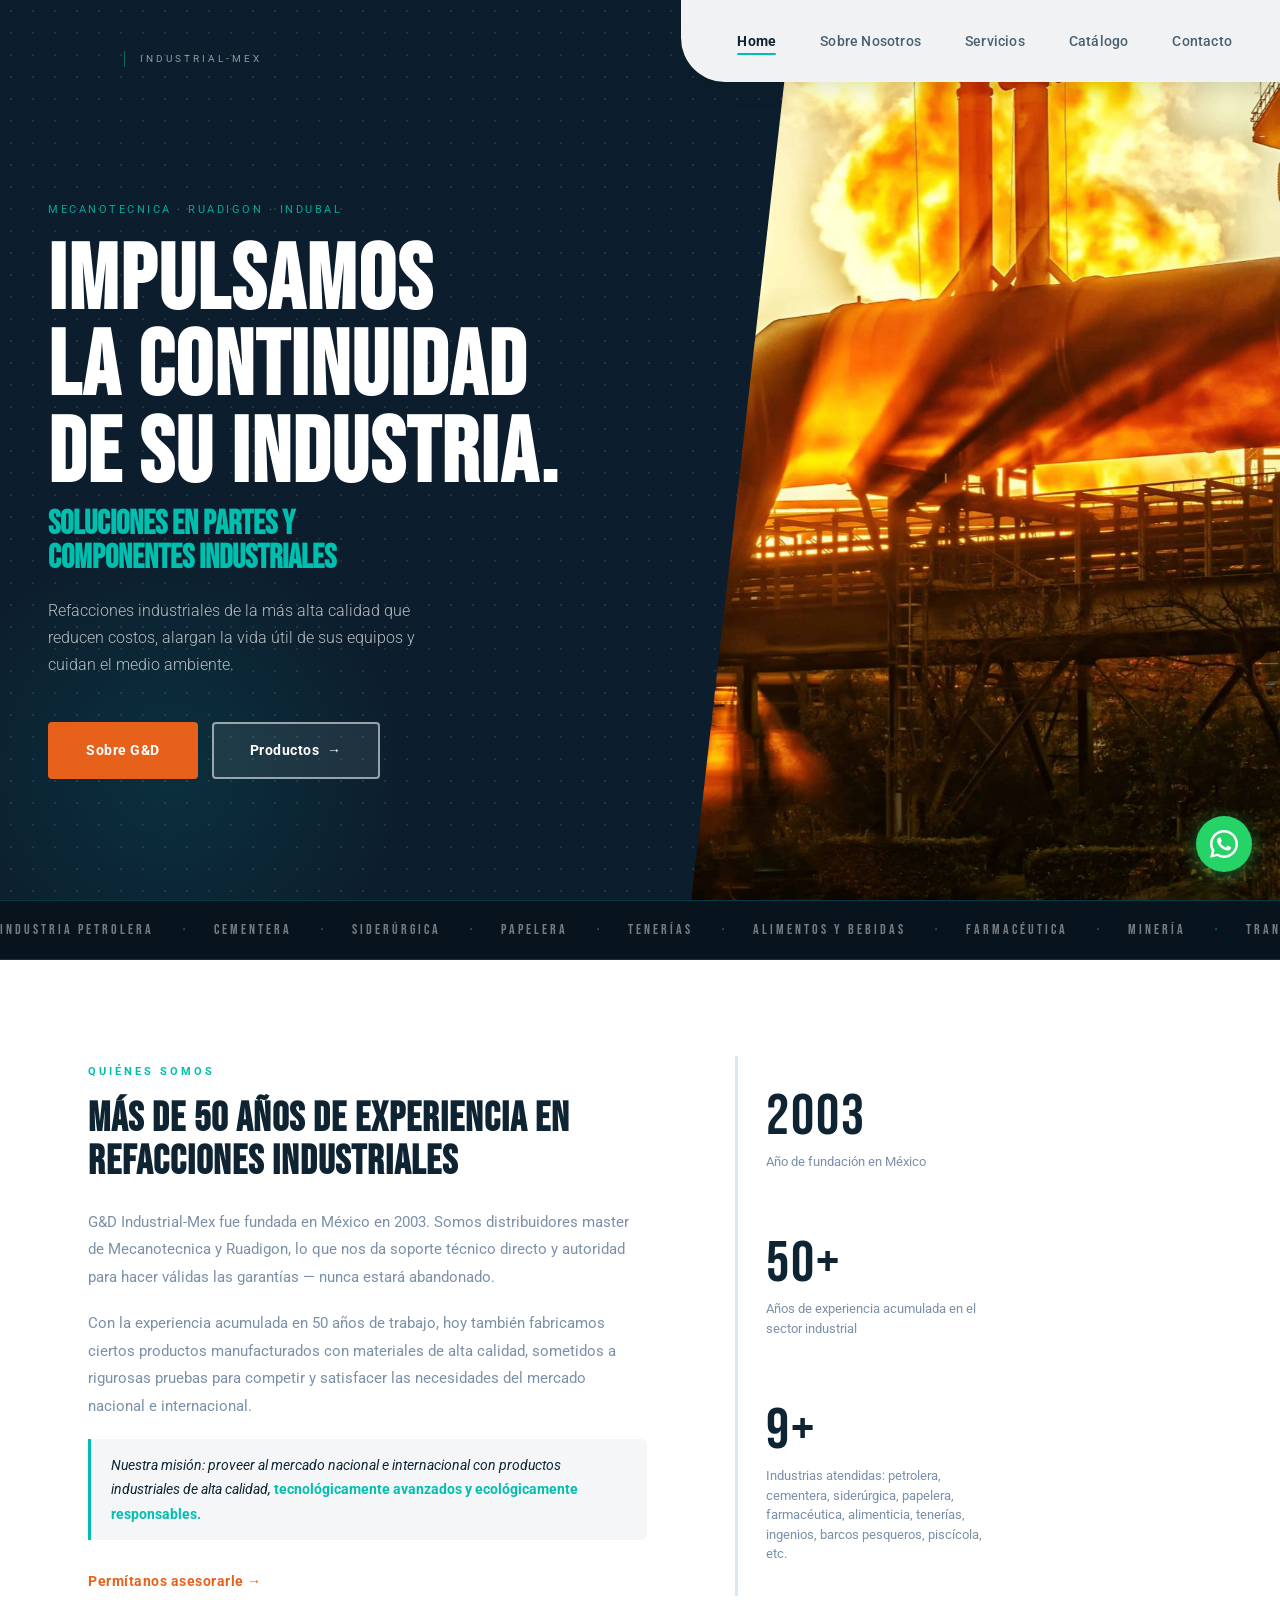
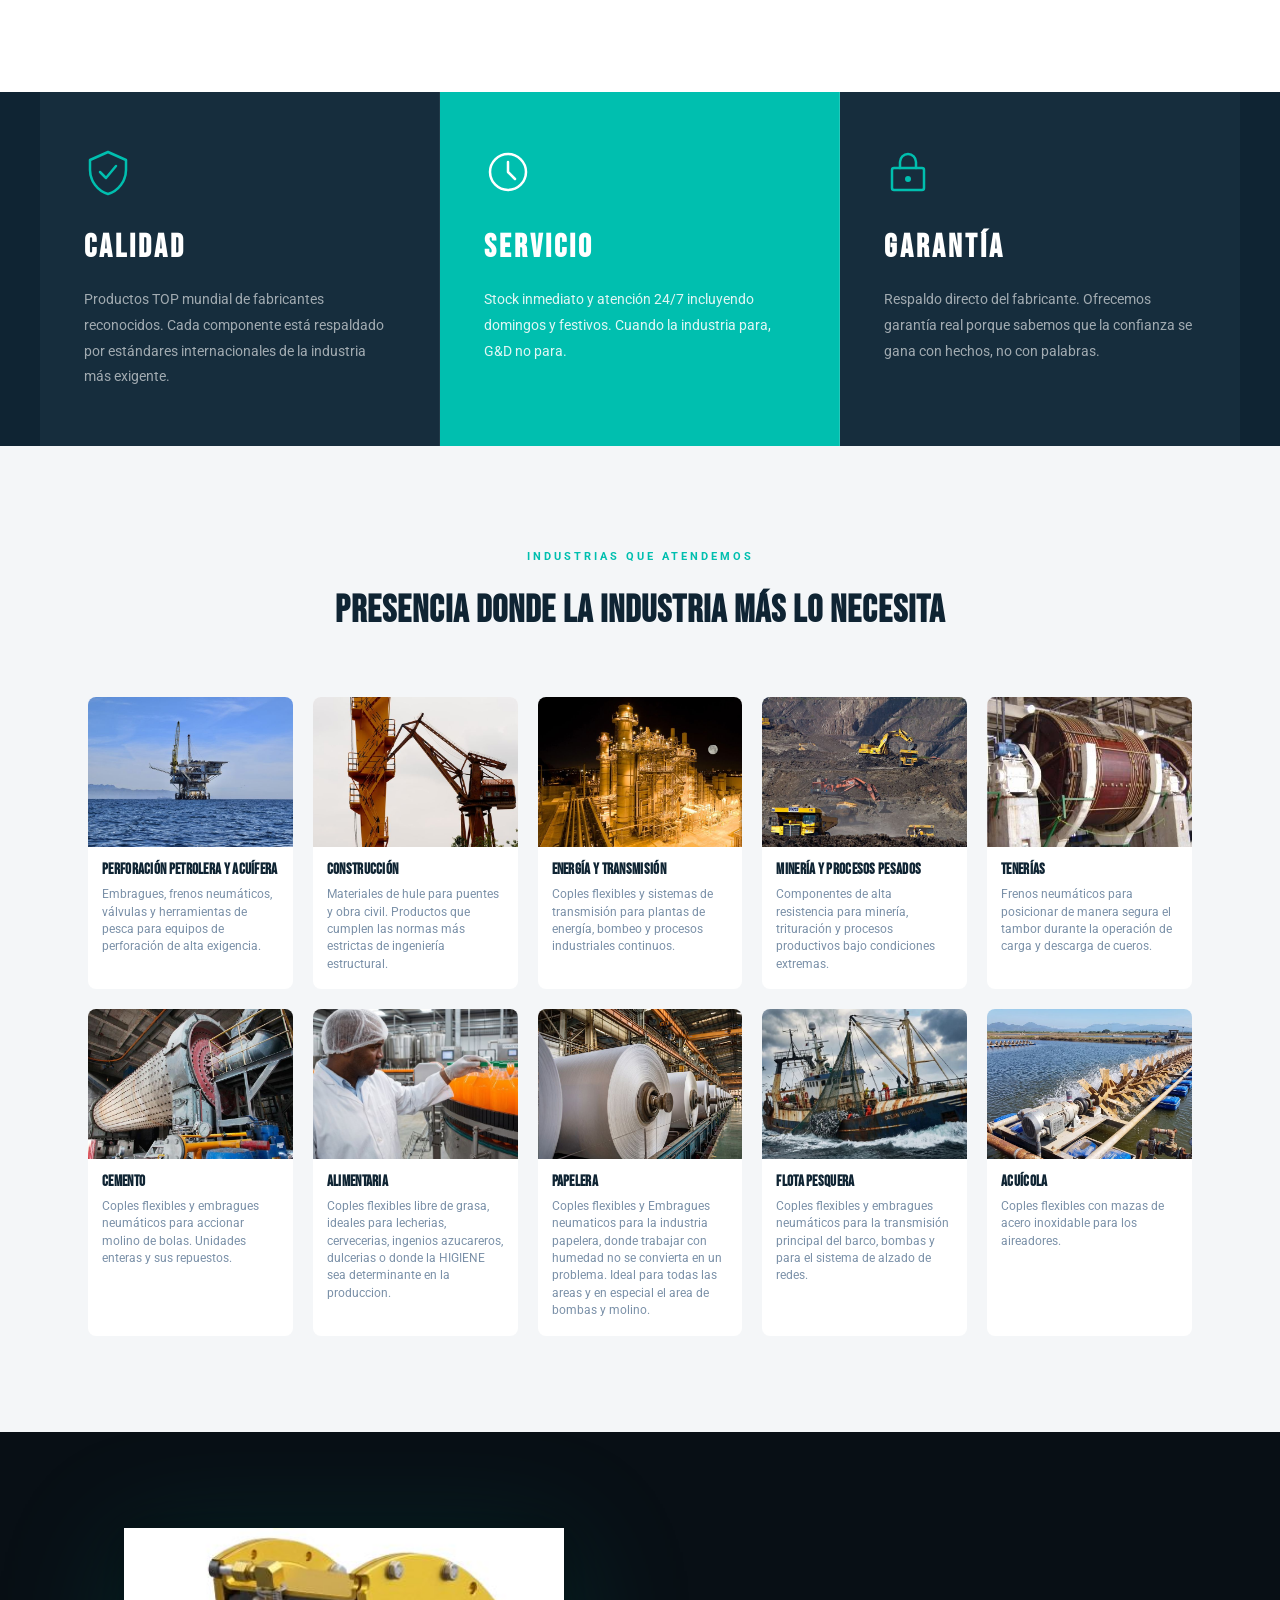
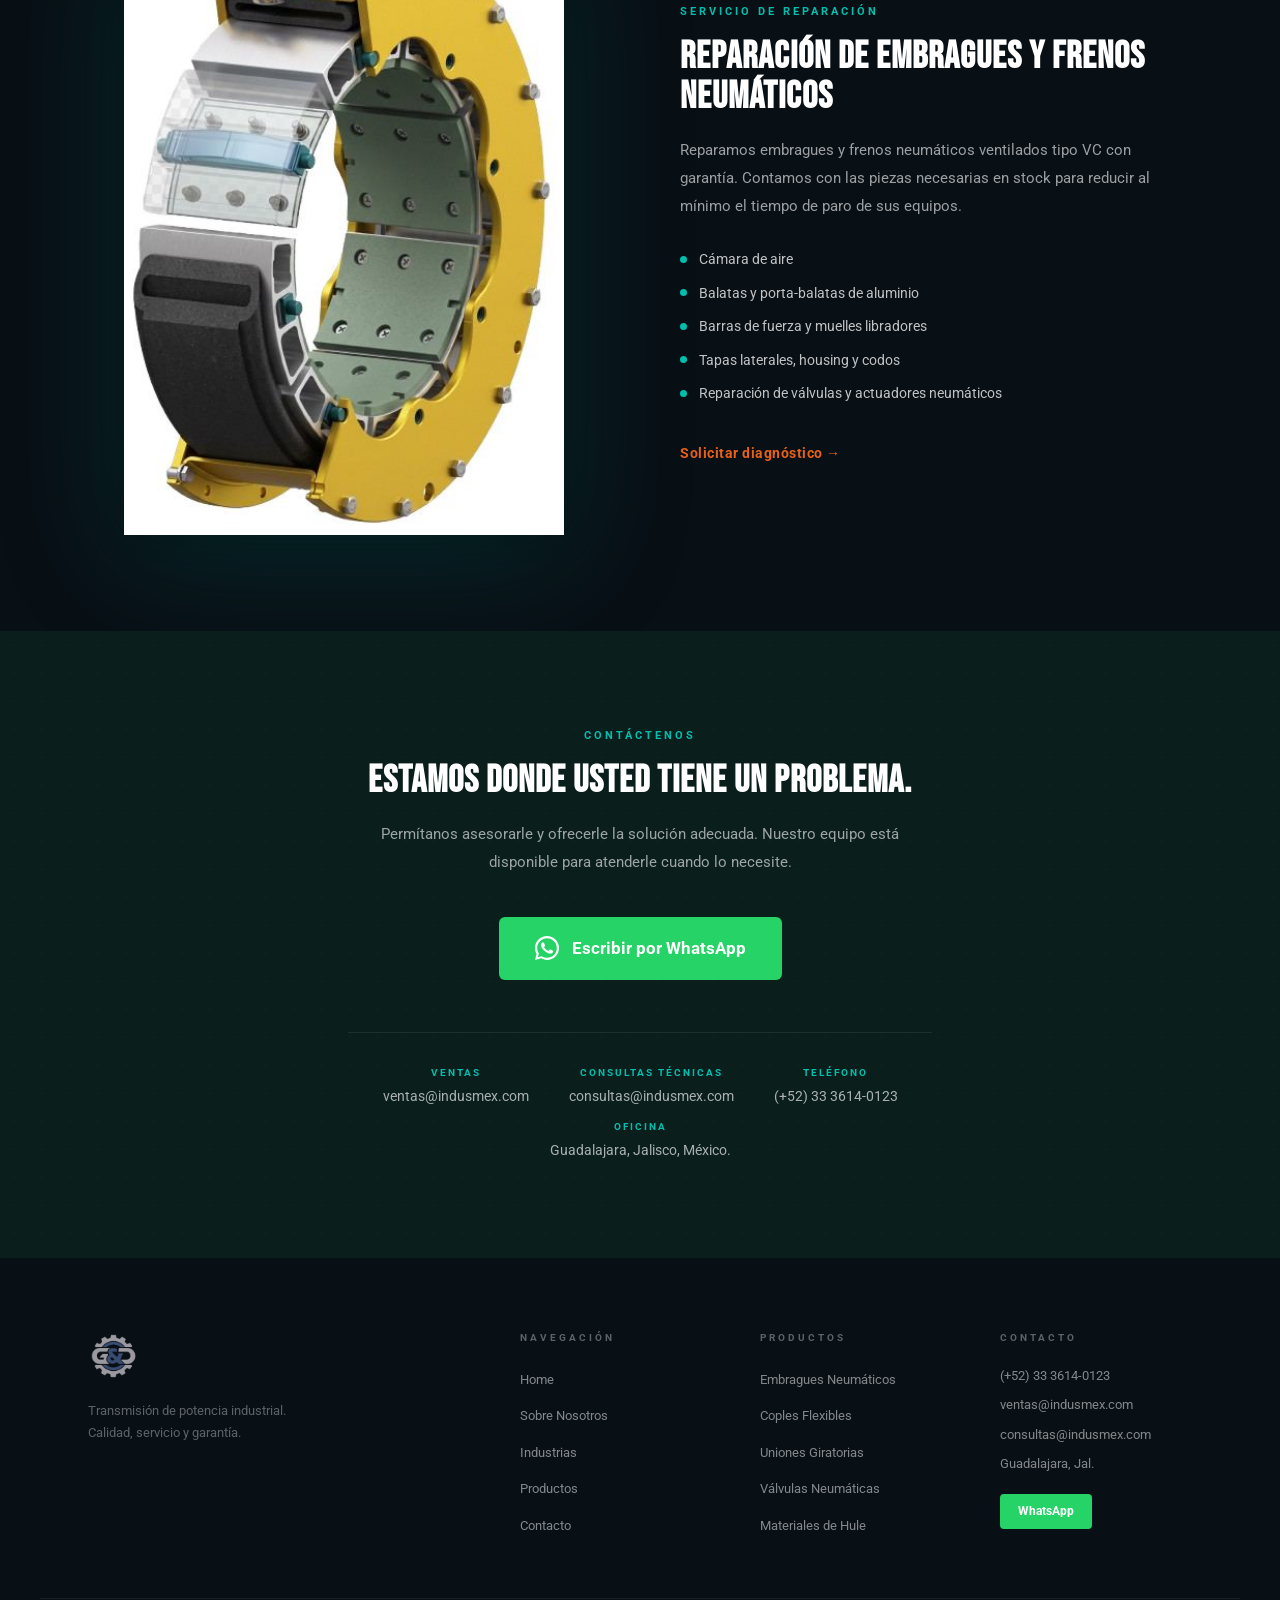
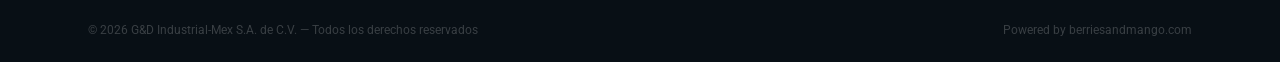
<file: index.html>
<!DOCTYPE html>
<html lang="es">
  <head>
    <meta charset="UTF-8" />
    <meta name="viewport" content="width=device-width, initial-scale=1.0" />
    <meta name="google-site-verification" content="JwZFT_G1GNJ3_HzUOvjge7FqIXJ3gPpWiEZvJhug1dA" />
    <title>G&D Industrial-Mex — Refacciones Industriales en México</title>
    <meta name="description" content="Distribuidores master de Mecanotecnica y Ruadigon en México. Acoples flexibles, embragues neumáticos, rotosellos y componentes para industria petrolera, cementera, minería y más. Stock inmediato." />
    <link rel="canonical" href="https://indusmex.com/" />
    <!-- Open Graph -->
    <meta property="og:type" content="website" />
    <meta property="og:url" content="https://indusmex.com/" />
    <meta property="og:title" content="G&D Industrial-Mex — Refacciones Industriales en México" />
    <meta property="og:description" content="Distribuidores master de Mecanotecnica y Ruadigon. Acoples, embragues neumáticos, componentes Oil & Gas y más. Stock inmediato en México." />
    <meta property="og:image" content="https://indusmex.com/assets/images/hero__slide-1.jpg" />
    <meta property="og:locale" content="es_MX" />
    <!-- Schema.org -->
    <script type="application/ld+json">
    {
      "@context": "https://schema.org",
      "@type": "Organization",
      "name": "G&D Industrial-Mex",
      "url": "https://indusmex.com",
      "logo": "https://indusmex.com/assets/images/gd-industrial__logo.png",
      "description": "Distribuidores master de Mecanotecnica y Ruadigon en México. Refacciones industriales para industria petrolera, cementera, minería, papelera y más.",
      "foundingDate": "2003",
      "telephone": "+52-333-955-5895",
      "areaServed": "MX",
      "knowsAbout": ["acoples flexibles", "embragues neumáticos", "rotosellos", "perforación oil and gas", "transmisión de potencia industrial"]
    }
    </script>
    <link rel="icon" type="image/png" sizes="32x32" href="assets/images/favicon-32.png" />
    <link rel="icon" type="image/png" sizes="16x16" href="assets/images/favicon-16.png" />
    <link rel="apple-touch-icon" sizes="180x180" href="assets/images/apple-touch-icon.png" />
    <link rel="preload" as="image" href="assets/images/hero__slide-1.jpg" fetchpriority="high" />
    <link rel="preconnect" href="https://fonts.googleapis.com" />
    <link rel="preconnect" href="https://fonts.gstatic.com" crossorigin />
    <link href="https://fonts.googleapis.com/css2?family=Bebas+Neue&family=Roboto:wght@300;400;500;700&display=swap" rel="stylesheet" />
    <link rel="stylesheet" href="styles.css?v=17" />
  </head>
  <body>

    <!-- LOADER -->
    <div class="loader" id="loader">
      <div class="loader__inner">
        <img class="loader__logo-img" src="assets/images/gd-industrial__logo.png" alt="G&D Industrial-Mex" />
        <div class="loader__bar"><span></span></div>
      </div>
    </div>

    <!-- HEADER -->
    <header class="header" id="header">
      <a href="#inicio" class="header__logo">
        <img class="header__logo-img" src="assets/images/gd-industrial__logo.png" alt="G&D Industrial-Mex" />
        <span class="header__logo-sub">Industrial-Mex</span>
      </a>
      <button class="header__hamburger" id="hamburger" aria-label="Abrir menú" aria-expanded="false">
        <span></span><span></span><span></span>
      </button>
      <nav class="header__nav" id="headerNav">
        <ul class="header__nav-list">
          <li class="header__nav-item header__nav-item--active">
            <a href="#inicio" class="header__nav-link">Home</a>
          </li>
          <li class="header__nav-item">
            <a href="#nosotros" class="header__nav-link">Sobre Nosotros</a>
          </li>
          <li class="header__nav-item">
            <a href="#industrias" class="header__nav-link">Servicios</a>
          </li>
          <li class="header__nav-item">
            <a href="catalogo.html" class="header__nav-link">Catálogo</a>
          </li>
          <li class="header__nav-item">
            <a href="#contacto" class="header__nav-link">Contacto</a>
          </li>
        </ul>
      </nav>
    </header>

    <!-- HERO -->
    <section class="hero" id="inicio">
      <div class="hero__slides" aria-hidden="true">
        <div class="hero__slide hero__slide--active" style="background-image:url('assets/images/hero__slide-1.jpg')"></div>
        <div class="hero__slide" style="background-image:url('assets/images/hero__slide-2.jpg')"></div>
        <div class="hero__slide" style="background-image:url('assets/images/hero__slide-3.jpg')"></div>
        <div class="hero__slide" style="background-image:url('assets/images/hero__slide-4.jpg')"></div>
        <div class="hero__slide" style="background-image:url('assets/images/hero__slide-5.jpg')"></div>
        <div class="hero__slide" style="background-image:url('assets/images/hero__slide-6.jpg')"></div>
        <div class="hero__slide" style="background-image:url('assets/images/hero__slide-7.jpg')"></div>
        <div class="hero__slide" style="background-image:url('assets/images/hero__slide-8.jpg')"></div>
        <div class="hero__slide" style="background-image:url('assets/images/hero__slide-9.jpg')"></div>
        <div class="hero__slide" style="background-image:url('assets/images/hero__slide-10.jpg')"></div>
        <div class="hero__slide" style="background-image:url('assets/images/hero__slide-11.jpg')"></div>
      </div>
      <div class="hero__overlay"></div>
      <div class="hero__content">
        <p class="hero__eyebrow">Mecanotecnica · Ruadigon · Indubal</p>
        <h1 class="hero__title">IMPULSAMOS<br>LA CONTINUIDAD<br>DE SU INDUSTRIA.</h1>
        <h2 class="hero__subtitle">Soluciones en partes y<br>componentes industriales</h2>
        <p class="hero__slogan">Refacciones industriales de la más alta calidad que reducen costos, alargan la vida útil de sus equipos y cuidan el medio ambiente.</p>
        <div class="hero__actions">
          <a href="#nosotros" class="hero__btn hero__btn--primary">Sobre G&amp;D</a>
          <a href="catalogo.html" class="hero__btn hero__btn--secondary">Productos <span class="hero__btn-arrow">→</span></a>
        </div>
      </div>
    </section>

    <!-- MARQUEE -->
    <div class="marquee" aria-hidden="true">
      <div class="marquee__track">
        <span class="marquee__item">Industria Petrolera</span>
        <span class="marquee__sep">·</span>
        <span class="marquee__item">Cementera</span>
        <span class="marquee__sep">·</span>
        <span class="marquee__item">Siderúrgica</span>
        <span class="marquee__sep">·</span>
        <span class="marquee__item">Papelera</span>
        <span class="marquee__sep">·</span>
        <span class="marquee__item">Tenerías</span>
        <span class="marquee__sep">·</span>
        <span class="marquee__item">Alimentos y Bebidas</span>
        <span class="marquee__sep">·</span>
        <span class="marquee__item">Farmacéutica</span>
        <span class="marquee__sep">·</span>
        <span class="marquee__item">Minería</span>
        <span class="marquee__sep">·</span>
        <span class="marquee__item">Transmisión de Potencia</span>
        <span class="marquee__sep">·</span>
        <span class="marquee__item">Industria Petrolera</span>
        <span class="marquee__sep">·</span>
        <span class="marquee__item">Cementera</span>
        <span class="marquee__sep">·</span>
        <span class="marquee__item">Siderúrgica</span>
        <span class="marquee__sep">·</span>
        <span class="marquee__item">Papelera</span>
        <span class="marquee__sep">·</span>
        <span class="marquee__item">Tenerías</span>
        <span class="marquee__sep">·</span>
        <span class="marquee__item">Alimentos y Bebidas</span>
        <span class="marquee__sep">·</span>
        <span class="marquee__item">Farmacéutica</span>
        <span class="marquee__sep">·</span>
        <span class="marquee__item">Minería</span>
        <span class="marquee__sep">·</span>
        <span class="marquee__item">Transmisión de Potencia</span>
        <span class="marquee__sep">·</span>
      </div>
    </div>

    <!-- CONOCE -->
    <section class="conoce" id="nosotros">
      <div class="conoce__container">
        <div class="conoce__text">
          <span class="conoce__label">Quiénes somos</span>
          <h2 class="conoce__title">Más de 50 años de experiencia en refacciones industriales</h2>
          <p class="conoce__body">G&amp;D Industrial-Mex fue fundada en México en 2003. Somos distribuidores master de Mecanotecnica y Ruadigon, lo que nos da soporte técnico directo y autoridad para hacer válidas las garantías — nunca estará abandonado.</p>
          <p class="conoce__body">Con la experiencia acumulada en 50 años de trabajo, hoy también fabricamos ciertos productos manufacturados con materiales de alta calidad, sometidos a rigurosas pruebas para competir y satisfacer las necesidades del mercado nacional e internacional.</p>
          <blockquote class="conoce__quote">Nuestra misión: proveer al mercado nacional e internacional con productos industriales de alta calidad, <strong>tecnológicamente avanzados y ecológicamente responsables.</strong></blockquote>
          <a href="#contacto" class="conoce__cta">Permítanos asesorarle →</a>
        </div>
        <div class="conoce__stats">
          <div class="conoce__stat">
            <span class="conoce__stat-number">2003</span>
            <span class="conoce__stat-label">Año de fundación en México</span>
          </div>
          <div class="conoce__stat">
            <span class="conoce__stat-number">50+</span>
            <span class="conoce__stat-label">Años de experiencia acumulada en el sector industrial</span>
          </div>
          <div class="conoce__stat">
            <span class="conoce__stat-number">9+</span>
            <span class="conoce__stat-label">Industrias atendidas: petrolera, cementera, siderúrgica, papelera, farmacéutica, alimenticia, tenerías, ingenios, barcos pesqueros, piscícola, etc.</span>
          </div>
        </div>
      </div>
    </section>

    <!-- PROPIEDADES -->
    <section class="propiedades">
      <div class="propiedades__container">
        <div class="propiedades__card">
          <div class="propiedades__icon">
            <svg viewBox="0 0 48 48" xmlns="http://www.w3.org/2000/svg" fill="none" stroke="currentColor" stroke-width="2.5" stroke-linecap="round" stroke-linejoin="round">
              <path d="M24 4L6 12v10c0 11 7.7 21.3 18 24 10.3-2.7 18-13 18-24V12L24 4z"/>
              <polyline points="16,24 22,30 32,18"/>
            </svg>
          </div>
          <h3 class="propiedades__title">Calidad</h3>
          <p class="propiedades__body">Productos TOP mundial de fabricantes reconocidos. Cada componente está respaldado por estándares internacionales de la industria más exigente.</p>
        </div>
        <div class="propiedades__card propiedades__card--accent">
          <div class="propiedades__icon">
            <svg viewBox="0 0 48 48" xmlns="http://www.w3.org/2000/svg" fill="none" stroke="currentColor" stroke-width="2.5" stroke-linecap="round" stroke-linejoin="round">
              <circle cx="24" cy="24" r="18"/>
              <polyline points="24,14 24,24 31,31"/>
            </svg>
          </div>
          <h3 class="propiedades__title">Servicio</h3>
          <p class="propiedades__body">Stock inmediato y atención 24/7 incluyendo domingos y festivos. Cuando la industria para, G&amp;D no para.</p>
        </div>
        <div class="propiedades__card">
          <div class="propiedades__icon">
            <svg viewBox="0 0 48 48" xmlns="http://www.w3.org/2000/svg" fill="none" stroke="currentColor" stroke-width="2.5" stroke-linecap="round" stroke-linejoin="round">
              <rect x="8" y="20" width="32" height="22" rx="2"/>
              <path d="M16 20v-6a8 8 0 0 1 16 0v6"/>
              <circle cx="24" cy="31" r="3" fill="currentColor" stroke="none"/>
            </svg>
          </div>
          <h3 class="propiedades__title">Garantía</h3>
          <p class="propiedades__body">Respaldo directo del fabricante. Ofrecemos garantía real porque sabemos que la confianza se gana con hechos, no con palabras.</p>
        </div>
      </div>
    </section>

    <!-- PRESENTACIONES (Industries) -->
    <section class="presentaciones" id="industrias">
      <div class="presentaciones__container">
        <div class="presentaciones__header">
          <span class="presentaciones__label">Industrias que atendemos</span>
          <h2 class="presentaciones__title">Presencia donde la industria más lo necesita</h2>
        </div>
        <div class="presentaciones__grid">
          <article class="presentaciones__item">
            <div class="presentaciones__img presentaciones__img--oil">
              <div class="presentaciones__img-overlay"></div>
            </div>
            <div class="presentaciones__info">
              <h3 class="presentaciones__name">Perforación Petrolera y Acuífera</h3>
              <p class="presentaciones__desc">Embragues, frenos neumáticos, válvulas y herramientas de pesca para equipos de perforación de alta exigencia.</p>
            </div>
          </article>
          <article class="presentaciones__item">
            <div class="presentaciones__img presentaciones__img--construction">
              <div class="presentaciones__img-overlay"></div>
            </div>
            <div class="presentaciones__info">
              <h3 class="presentaciones__name">Construcción</h3>
              <p class="presentaciones__desc">Materiales de hule para puentes y obra civil. Productos que cumplen las normas más estrictas de ingeniería estructural.</p>
            </div>
          </article>
          <article class="presentaciones__item">
            <div class="presentaciones__img presentaciones__img--energy">
              <div class="presentaciones__img-overlay"></div>
            </div>
            <div class="presentaciones__info">
              <h3 class="presentaciones__name">Energía y Transmisión</h3>
              <p class="presentaciones__desc">Coples flexibles y sistemas de transmisión para plantas de energía, bombeo y procesos industriales continuos.</p>
            </div>
          </article>
          <article class="presentaciones__item">
            <div class="presentaciones__img presentaciones__img--mining">
              <div class="presentaciones__img-overlay"></div>
            </div>
            <div class="presentaciones__info">
              <h3 class="presentaciones__name">Minería y Procesos Pesados</h3>
              <p class="presentaciones__desc">Componentes de alta resistencia para minería, trituración y procesos productivos bajo condiciones extremas.</p>
            </div>
          </article>
          <article class="presentaciones__item">
            <div class="presentaciones__img presentaciones__img--teneria">
              <div class="presentaciones__img-overlay"></div>
            </div>
            <div class="presentaciones__info">
              <h3 class="presentaciones__name">Tenerías</h3>
              <p class="presentaciones__desc">Frenos neumáticos para posicionar de manera segura el tambor durante la operación de carga y descarga de cueros.</p>
            </div>
          </article>
          <article class="presentaciones__item">
            <div class="presentaciones__img presentaciones__img--cemento">
              <div class="presentaciones__img-overlay"></div>
            </div>
            <div class="presentaciones__info">
              <h3 class="presentaciones__name">Cemento</h3>
              <p class="presentaciones__desc">Coples flexibles y embragues neumáticos para accionar molino de bolas. Unidades enteras y sus repuestos.</p>
            </div>
          </article>
          <article class="presentaciones__item">
            <div class="presentaciones__img presentaciones__img--alimentaria">
              <div class="presentaciones__img-overlay"></div>
            </div>
            <div class="presentaciones__info">
              <h3 class="presentaciones__name">Alimentaria</h3>
              <p class="presentaciones__desc">Coples flexibles libre de grasa, ideales para lecherias, cervecerias, ingenios azucareros, dulcerias o donde la HIGIENE sea determinante en la produccion.</p>
            </div>
          </article>
          <article class="presentaciones__item">
            <div class="presentaciones__img presentaciones__img--papelera">
              <div class="presentaciones__img-overlay"></div>
            </div>
            <div class="presentaciones__info">
              <h3 class="presentaciones__name">Papelera</h3>
              <p class="presentaciones__desc">Coples flexibles y Embragues neumaticos para la industria papelera, donde trabajar con humedad no se convierta en un problema. Ideal para todas las areas y en especial el area de bombas y molino.</p>
            </div>
          </article>
          <article class="presentaciones__item">
            <div class="presentaciones__img presentaciones__img--flota-pesquera">
              <div class="presentaciones__img-overlay"></div>
            </div>
            <div class="presentaciones__info">
              <h3 class="presentaciones__name">Flota Pesquera</h3>
              <p class="presentaciones__desc">Coples flexibles y embragues neumáticos para la transmisión principal del barco, bombas y para el sistema de alzado de redes.</p>
            </div>
          </article>
          <article class="presentaciones__item">
            <div class="presentaciones__img presentaciones__img--acuicola">
              <div class="presentaciones__img-overlay"></div>
            </div>
            <div class="presentaciones__info">
              <h3 class="presentaciones__name">Acuícola</h3>
              <p class="presentaciones__desc">Coples flexibles con mazas de acero inoxidable para los aireadores.</p>
            </div>
          </article>
        </div>
      </div>
    </section>

    <!-- SHOWCASE (Featured product) -->
    <section class="showcase">
      <div class="showcase__container">
        <div class="showcase__visual">
          <img class="showcase__photo" src="assets/images/embrague-freno.jpg"
               alt="Embrague/Freno Neumático — corte transversal" loading="lazy" decoding="async" />
        </div>
        <div class="showcase__info">
          <span class="showcase__label">Servicio de Reparación</span>
          <h2 class="showcase__title">Reparación de Embragues y Frenos Neumáticos</h2>
          <p class="showcase__body">Reparamos embragues y frenos neumáticos ventilados tipo VC con garantía. Contamos con las piezas necesarias en stock para reducir al mínimo el tiempo de paro de sus equipos.</p>
          <ul class="showcase__features">
            <li class="showcase__feature">Cámara de aire</li>
            <li class="showcase__feature">Balatas y porta-balatas de aluminio</li>
            <li class="showcase__feature">Barras de fuerza y muelles libradores</li>
            <li class="showcase__feature">Tapas laterales, housing y codos</li>
            <li class="showcase__feature">Reparación de válvulas y actuadores neumáticos</li>
          </ul>
          <a href="#contacto" class="showcase__cta">Solicitar diagnóstico →</a>
        </div>
      </div>
    </section>

  

    <!-- ENCUENTRA (Contact) -->
    <section class="encuentra" id="contacto">
      <div class="encuentra__container">
        <span class="encuentra__label">Contáctenos</span>
        <h2 class="encuentra__title">Estamos donde usted tiene un problema.</h2>
        <p class="encuentra__body">Permítanos asesorarle y ofrecerle la solución adecuada. Nuestro equipo está disponible para atenderle cuando lo necesite.</p>
        <a href="https://wa.me/523339555895" class="encuentra__whatsapp" target="_blank" rel="noopener noreferrer">
          <svg viewBox="0 0 24 24" xmlns="http://www.w3.org/2000/svg" fill="currentColor">
            <path d="M17.472 14.382c-.297-.149-1.758-.867-2.03-.967-.273-.099-.471-.148-.67.15-.197.297-.767.966-.94 1.164-.173.199-.347.223-.644.075-.297-.15-1.255-.463-2.39-1.475-.883-.788-1.48-1.761-1.653-2.059-.173-.297-.018-.458.13-.606.134-.133.298-.347.446-.52.149-.174.198-.298.298-.497.099-.198.05-.371-.025-.52-.075-.149-.669-1.612-.916-2.207-.242-.579-.487-.5-.669-.51-.173-.008-.371-.01-.57-.01-.198 0-.52.074-.792.372-.272.297-1.04 1.016-1.04 2.479 0 1.462 1.065 2.875 1.213 3.074.149.198 2.096 3.2 5.077 4.487.709.306 1.262.489 1.694.625.712.227 1.36.195 1.871.118.571-.085 1.758-.719 2.006-1.413.248-.694.248-1.289.173-1.413-.074-.124-.272-.198-.57-.347z"/>
            <path d="M12 0C5.373 0 0 5.373 0 12c0 2.123.553 4.116 1.522 5.847L.057 23.882l6.184-1.622A11.945 11.945 0 0 0 12 24c6.627 0 12-5.373 12-12S18.627 0 12 0zm0 21.818a9.794 9.794 0 0 1-5.006-1.374l-.36-.213-3.713.973.99-3.63-.234-.374A9.782 9.782 0 0 1 2.182 12C2.182 6.575 6.575 2.182 12 2.182S21.818 6.575 21.818 12 17.425 21.818 12 21.818z"/>
          </svg>
          Escribir por WhatsApp
        </a>
        <div class="encuentra__channels">
          <div class="encuentra__contact-item">
            <span class="encuentra__contact-label">Ventas</span>
            <span class="encuentra__contact-value">ventas@indusmex.com</span>
          </div>
          <div class="encuentra__contact-item">
            <span class="encuentra__contact-label">Consultas técnicas</span>
            <span class="encuentra__contact-value">consultas@indusmex.com</span>
          </div>
          <div class="encuentra__contact-item">
            <span class="encuentra__contact-label">Teléfono</span>
            <span class="encuentra__contact-value">(+52) 33 3614-0123</span>
          </div>
          <div class="encuentra__contact-item">
            <span class="encuentra__contact-label">Oficina</span>
            <span class="encuentra__contact-value">Guadalajara, Jalisco, México.</span>
          </div>
        </div>
      </div>
    </section>

    <!-- FOOTER -->
    <footer class="footer">
      <div class="footer__container">
        <div class="footer__brand">
          <a href="#inicio" class="footer__logo">
            <img class="footer__logo-img" src="assets/images/gd-industrial__logo.png" alt="G&D Industrial-Mex" />
          </a>
          <p class="footer__tagline">Transmisión de potencia industrial.<br>Calidad, servicio y garantía.</p>
        </div>
        <div class="footer__nav">
          <h4 class="footer__nav-title">Navegación</h4>
          <ul class="footer__nav-list">
            <li><a href="#inicio" class="footer__nav-link">Home</a></li>
            <li><a href="#nosotros" class="footer__nav-link">Sobre Nosotros</a></li>
            <li><a href="#industrias" class="footer__nav-link">Industrias</a></li>
            <li><a href="#productos" class="footer__nav-link">Productos</a></li>
            <li><a href="#contacto" class="footer__nav-link">Contacto</a></li>
          </ul>
        </div>
        <div class="footer__products">
          <h4 class="footer__nav-title">Productos</h4>
          <ul class="footer__nav-list">
            <li><a href="catalogo.html#embragues-frenos" class="footer__nav-link">Embragues Neumáticos</a></li>
            <li><a href="catalogo.html#coples-flexibles" class="footer__nav-link">Coples Flexibles</a></li>
            <li><a href="catalogo.html#uniones-giratorias" class="footer__nav-link">Uniones Giratorias</a></li>
            <li><a href="catalogo.html#valvulas" class="footer__nav-link">Válvulas Neumáticas</a></li>
            <li><a href="catalogo.html#materiales-hule" class="footer__nav-link">Materiales de Hule</a></li>
          </ul>
        </div>
        <div class="footer__contact">
          <h4 class="footer__nav-title">Contacto</h4>
          <p class="footer__contact-item">(+52) 33 3614-0123</p>
          <p class="footer__contact-item">ventas@indusmex.com</p>
          <p class="footer__contact-item">consultas@indusmex.com</p>
          <p class="footer__contact-item">Guadalajara, Jal.</p>
          <a href="https://wa.me/52xxxxxxxxxx" class="footer__whatsapp" target="_blank" rel="noopener noreferrer">WhatsApp</a>
        </div>
      </div>
      <div class="footer__bottom">
        <p class="footer__copy">© 2026 G&amp;D Industrial-Mex S.A. de C.V. — Todos los derechos reservados</p>
        <p class="footer__credit">Powered by <a href="https://berriesandmango.com" target="_blank" rel="noopener noreferrer">berriesandmango.com</a></p>
      </div>
    </footer>

    <!-- WhatsApp Floating Button -->
    <a href="https://wa.me/523339555895" class="whatsapp-float" target="_blank" rel="noopener noreferrer" aria-label="Contactar por WhatsApp">
      <svg viewBox="0 0 24 24" xmlns="http://www.w3.org/2000/svg" fill="white">
        <path d="M17.472 14.382c-.297-.149-1.758-.867-2.03-.967-.273-.099-.471-.148-.67.15-.197.297-.767.966-.94 1.164-.173.199-.347.223-.644.075-.297-.15-1.255-.463-2.39-1.475-.883-.788-1.48-1.761-1.653-2.059-.173-.297-.018-.458.13-.606.134-.133.298-.347.446-.52.149-.174.198-.298.298-.497.099-.198.05-.371-.025-.52-.075-.149-.669-1.612-.916-2.207-.242-.579-.487-.5-.669-.51-.173-.008-.371-.01-.57-.01-.198 0-.52.074-.792.372-.272.297-1.04 1.016-1.04 2.479 0 1.462 1.065 2.875 1.213 3.074.149.198 2.096 3.2 5.077 4.487.709.306 1.262.489 1.694.625.712.227 1.36.195 1.871.118.571-.085 1.758-.719 2.006-1.413.248-.694.248-1.289.173-1.413-.074-.124-.272-.198-.57-.347z"/>
        <path d="M12 0C5.373 0 0 5.373 0 12c0 2.123.553 4.116 1.522 5.847L.057 23.882l6.184-1.622A11.945 11.945 0 0 0 12 24c6.627 0 12-5.373 12-12S18.627 0 12 0zm0 21.818a9.794 9.794 0 0 1-5.006-1.374l-.36-.213-3.713.973.99-3.63-.234-.374A9.782 9.782 0 0 1 2.182 12C2.182 6.575 6.575 2.182 12 2.182S21.818 6.575 21.818 12 17.425 21.818 12 21.818z"/>
      </svg>
    </a>

    <!-- SCRIPTS -->
    <script src="scripts/loader.js"></script>
    <script src="scripts/header.js"></script>
    <script src="scripts/hero.js"></script>
    <script src="scripts/marquee.js"></script>
    <script src="scripts/conoce.js"></script>
    <script src="scripts/propiedades.js"></script>
    <script src="scripts/presentaciones.js"></script>
    <script src="scripts/showcase.js"></script>
    <script src="scripts/productos.js"></script>
    <script src="scripts/encuentra.js"></script>
    <script src="scripts/footer.js"></script>

  </body>
</html>
</file>
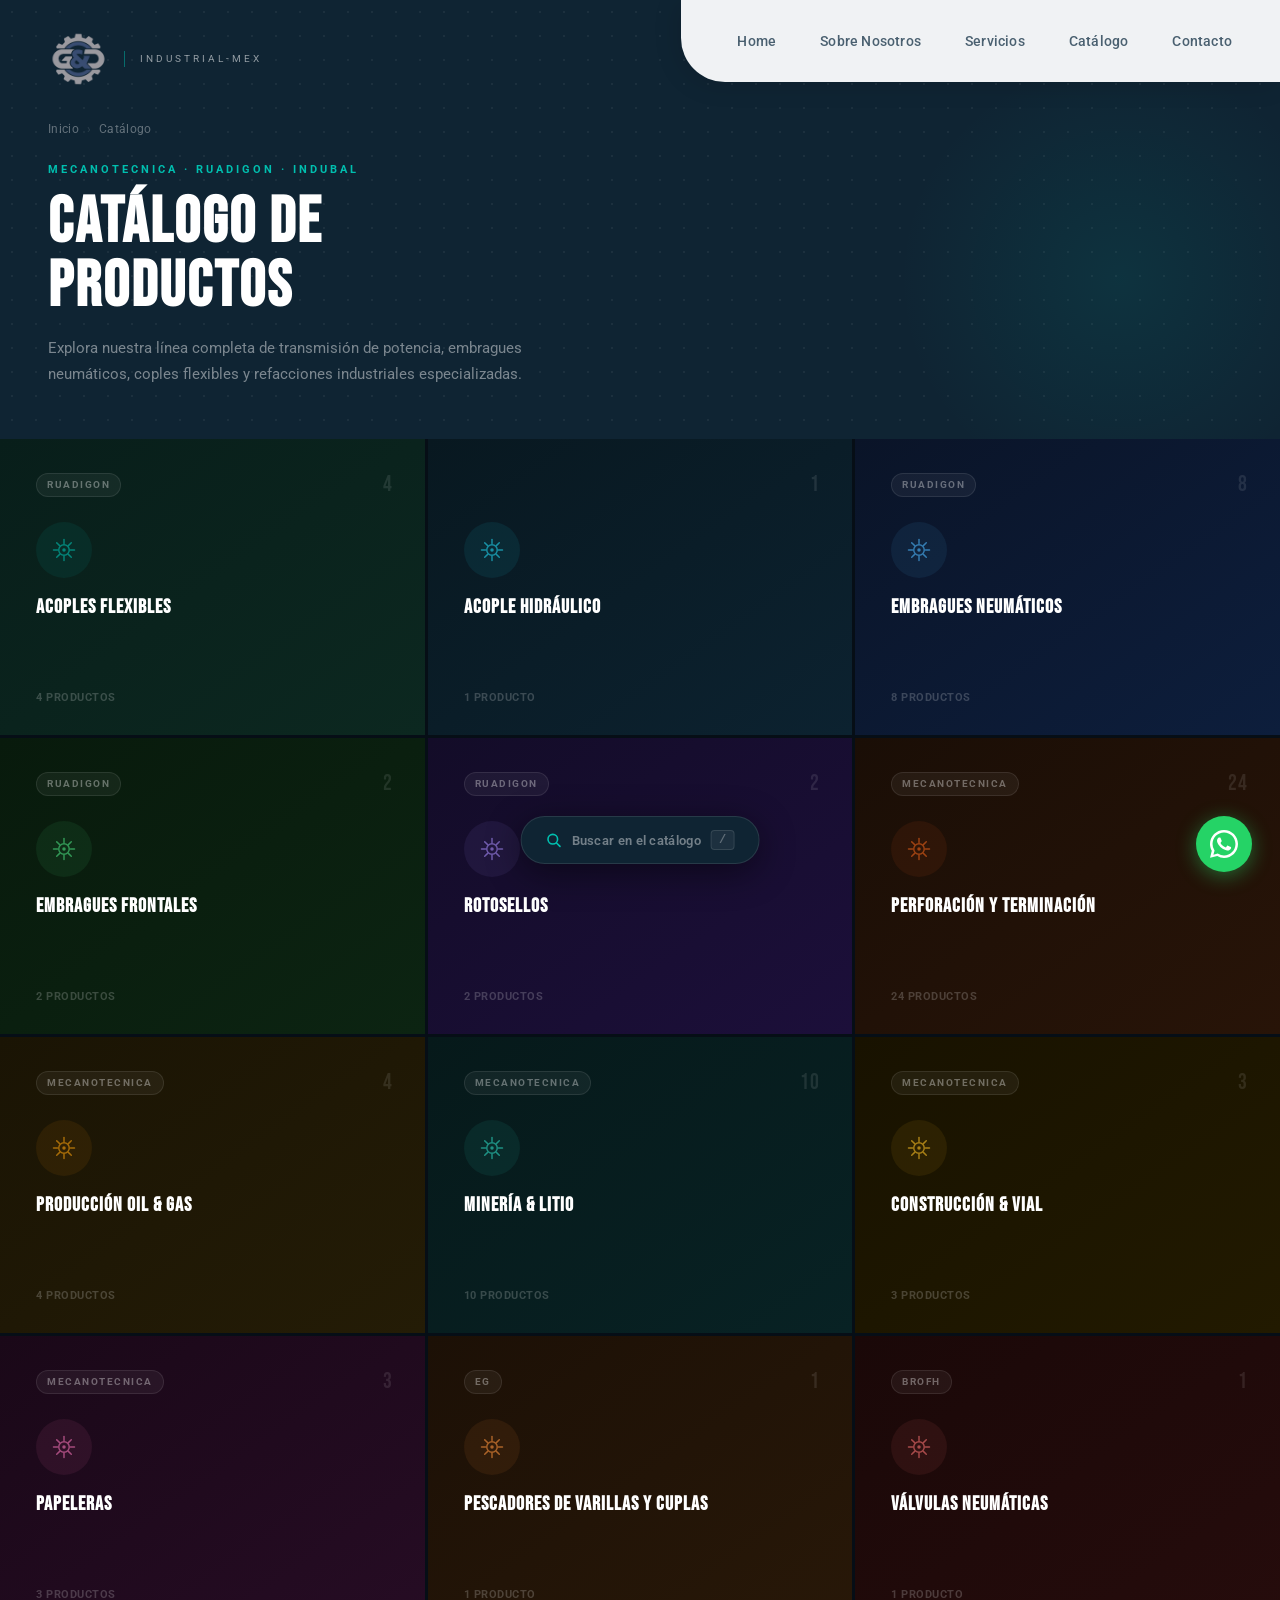
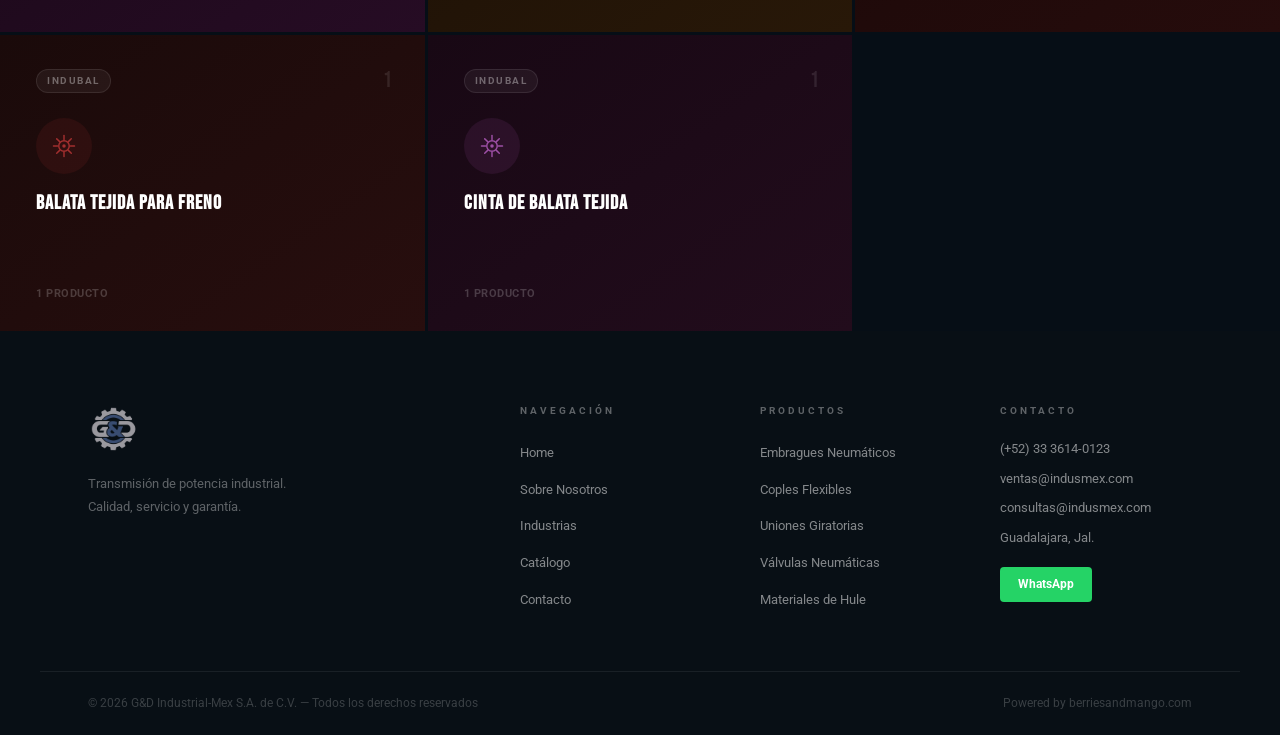
<file: catalogo.html>
<!DOCTYPE html>
<html lang="es">
  <head>
    <meta charset="UTF-8" />
    <meta name="viewport" content="width=device-width, initial-scale=1.0" />
    <meta name="google-site-verification" content="JwZFT_G1GNJ3_HzUOvjge7FqIXJ3gPpWiEZvJhug1dA" />
    <title>Catálogo de Productos Industriales — G&D Industrial-Mex</title>
    <meta name="description" content="Catálogo completo de refacciones industriales: acoples flexibles, embragues neumáticos, componentes para perforación Oil & Gas, minería, papeleras y construcción. Marcas Mecanotecnica, Ruadigon e Indubal." />
    <link rel="canonical" href="https://indusmex.com/catalogo.html" />
    <!-- Open Graph -->
    <meta property="og:type" content="website" />
    <meta property="og:url" content="https://indusmex.com/catalogo.html" />
    <meta property="og:title" content="Catálogo de Productos Industriales — G&D Industrial-Mex" />
    <meta property="og:description" content="Acoples, embragues neumáticos, componentes Oil & Gas, minería y más. Marcas Mecanotecnica, Ruadigon e Indubal." />
    <meta property="og:image" content="https://indusmex.com/assets/images/hero__slide-1.jpg" />
    <meta property="og:locale" content="es_MX" />
    <link rel="icon" type="image/png" sizes="32x32" href="assets/images/favicon-32.png" />
    <link rel="icon" type="image/png" sizes="16x16" href="assets/images/favicon-16.png" />
    <link rel="apple-touch-icon" sizes="180x180" href="assets/images/apple-touch-icon.png" />
    <link rel="preconnect" href="https://fonts.googleapis.com" />
    <link rel="preconnect" href="https://fonts.gstatic.com" crossorigin />
    <link href="https://fonts.googleapis.com/css2?family=Bebas+Neue&family=Roboto:wght@300;400;500;700&display=swap" rel="stylesheet" />
    <link rel="stylesheet" href="styles.css?v=17" />
    <link rel="stylesheet" href="blocks/catalogo.css" />
  </head>
  <body>

    <!-- HEADER (starts scrolled — no hero below) -->
    <header class="header header--scrolled" id="header">
      <a href="index.html" class="header__logo">
        <img class="header__logo-img" src="assets/images/gd-industrial__logo.png" alt="G&D Industrial-Mex" />
        <span class="header__logo-sub">Industrial-Mex</span>
      </a>
      <button class="header__hamburger" id="hamburger" aria-label="Abrir menú" aria-expanded="false">
        <span></span><span></span><span></span>
      </button>
      <nav class="header__nav" id="headerNav">
        <ul class="header__nav-list">
          <li class="header__nav-item">
            <a href="index.html" class="header__nav-link">Home</a>
          </li>
          <li class="header__nav-item">
            <a href="index.html#nosotros" class="header__nav-link">Sobre Nosotros</a>
          </li>
          <li class="header__nav-item">
            <a href="index.html#industrias" class="header__nav-link">Servicios</a>
          </li>
          <li class="header__nav-item header__nav-item--active">
            <a href="catalogo.html" class="header__nav-link">Catálogo</a>
          </li>
          <li class="header__nav-item">
            <a href="index.html#contacto" class="header__nav-link">Contacto</a>
          </li>
        </ul>
      </nav>
    </header>

    <!-- MAIN -->
    <main class="cat-page">

      <!-- Page Hero -->
      <section class="cat-hero">
        <div class="cat-hero__inner">
          <nav class="cat-hero__breadcrumb" aria-label="Breadcrumb">
            <a href="index.html">Inicio</a>
            <span class="cat-hero__breadcrumb-sep">›</span>
            <span>Catálogo</span>
          </nav>
          <p class="cat-hero__eyebrow">Mecanotecnica · Ruadigon · Indubal</p>
          <h1 class="cat-hero__title">CATÁLOGO DE<br>PRODUCTOS</h1>
          <p class="cat-hero__subtitle">Explora nuestra línea completa de transmisión de potencia, embragues neumáticos, coples flexibles y refacciones industriales especializadas.</p>
        </div>
      </section>

      <!-- ═══════════════════════════════════════
           ATLAS — chapter grid (rendered by JS)
           ═══════════════════════════════════════ -->
      <div class="cat-atlas" id="catAtlas">
        <div class="cat-atlas__grid" id="catAtlasGrid">
          <!-- .cat-chapter panels rendered by catalogo.js -->
        </div>
      </div>

      <!-- ═══════════════════════════════════════
           STAGE — product view (hidden by default)
           ═══════════════════════════════════════ -->
      <div class="cat-stage" id="catStage" style="display:none">

        <!-- Sticky header: back + category tabs -->
        <div class="cat-stage__header">
          <div class="cat-stage__header-inner">
            <button class="cat-stage__back" id="catBack">
              ← Categorías
            </button>
            <div class="cat-stage__tabs-wrap">
              <div class="cat-stage__tabs" id="catStageTabs">
                <!-- tab buttons rendered by JS -->
              </div>
            </div>
          </div>
        </div>

        <!-- Content: mini-hero + product grid -->
        <div class="cat-stage__content">
          <div class="cat-stage__cat-hero" id="catCatHero">
            <!-- rendered by JS -->
          </div>
          <div class="cat-stage__grid-wrap">
            <div class="cat-stage__grid" id="catStageGrid">
              <!-- product cards rendered by JS -->
            </div>
          </div>
        </div>

      </div>

      <!-- ═══════════════════════════════════════
           COMMAND PALETTE SEARCH
           ═══════════════════════════════════════ -->
      <div class="cat-search-overlay" id="catSearchOverlay"
           role="dialog" aria-modal="true" aria-label="Buscar productos">
        <div class="cat-search-palette">
          <div class="cat-palette__input-row">
            <svg class="cat-palette__search-icon" viewBox="0 0 20 20" fill="none"
                 stroke="currentColor" stroke-width="2" stroke-linecap="round"
                 xmlns="http://www.w3.org/2000/svg">
              <circle cx="9" cy="9" r="6"/>
              <line x1="14" y1="14" x2="18" y2="18"/>
            </svg>
            <input class="cat-palette__input" id="catPaletteInput"
                   type="search" placeholder="Buscar producto, serie o categoría…"
                   autocomplete="off" spellcheck="false" />
            <button class="cat-palette__esc" id="catPaletteEsc">ESC</button>
          </div>
          <p class="cat-palette__hint" id="catPaletteHint">Todos los productos</p>
          <div class="cat-palette__results" id="catPaletteResults">
            <!-- results rendered by JS -->
          </div>
        </div>
      </div>

      <!-- ═══════════════════════════════════════
           FLOATING SEARCH TRIGGER
           ═══════════════════════════════════════ -->
      <button class="cat-search-trigger" id="catSearchTrigger"
              aria-label="Buscar en el catálogo (presiona /)">
        <svg viewBox="0 0 20 20" fill="none" stroke="currentColor"
             stroke-width="2" stroke-linecap="round" xmlns="http://www.w3.org/2000/svg">
          <circle cx="9" cy="9" r="6"/>
          <line x1="14" y1="14" x2="18" y2="18"/>
        </svg>
        Buscar en el catálogo
        <kbd>/</kbd>
      </button>

    </main>

    <!-- FOOTER -->
    <footer class="footer">
      <div class="footer__container">
        <div class="footer__brand">
          <a href="index.html" class="footer__logo">
            <img class="footer__logo-img" src="assets/images/gd-industrial__logo.png" alt="G&D Industrial-Mex" />
          </a>
          <p class="footer__tagline">Transmisión de potencia industrial.<br>Calidad, servicio y garantía.</p>
        </div>
        <div class="footer__nav">
          <h4 class="footer__nav-title">Navegación</h4>
          <ul class="footer__nav-list">
            <li><a href="index.html" class="footer__nav-link">Home</a></li>
            <li><a href="index.html#nosotros" class="footer__nav-link">Sobre Nosotros</a></li>
            <li><a href="index.html#industrias" class="footer__nav-link">Industrias</a></li>
            <li><a href="catalogo.html" class="footer__nav-link">Catálogo</a></li>
            <li><a href="index.html#contacto" class="footer__nav-link">Contacto</a></li>
          </ul>
        </div>
        <div class="footer__products">
          <h4 class="footer__nav-title">Productos</h4>
          <ul class="footer__nav-list">
            <li><a href="catalogo.html#embragues-frenos" class="footer__nav-link">Embragues Neumáticos</a></li>
            <li><a href="catalogo.html#coples-flexibles" class="footer__nav-link">Coples Flexibles</a></li>
            <li><a href="catalogo.html#uniones-giratorias" class="footer__nav-link">Uniones Giratorias</a></li>
            <li><a href="catalogo.html#valvulas" class="footer__nav-link">Válvulas Neumáticas</a></li>
            <li><a href="catalogo.html#materiales-hule" class="footer__nav-link">Materiales de Hule</a></li>
          </ul>
        </div>
        <div class="footer__contact">
          <h4 class="footer__nav-title">Contacto</h4>
          <p class="footer__contact-item">(+52) 33 3614-0123</p>
          <p class="footer__contact-item">ventas@indusmex.com</p>
          <p class="footer__contact-item">consultas@indusmex.com</p>
          <p class="footer__contact-item">Guadalajara, Jal.</p>
          <a href="https://wa.me/523339555895" class="footer__whatsapp" target="_blank" rel="noopener noreferrer">WhatsApp</a>
        </div>
      </div>
      <div class="footer__bottom">
        <p class="footer__copy">© 2026 G&amp;D Industrial-Mex S.A. de C.V. — Todos los derechos reservados</p>
        <p class="footer__credit">Powered by <a href="https://berriesandmango.com" target="_blank" rel="noopener noreferrer">berriesandmango.com</a></p>
      </div>
    </footer>

    <!-- WhatsApp Floating Button -->
    <a href="https://wa.me/523339555895" class="whatsapp-float" target="_blank" rel="noopener noreferrer" aria-label="Contactar por WhatsApp">
      <svg viewBox="0 0 24 24" xmlns="http://www.w3.org/2000/svg" fill="white">
        <path d="M17.472 14.382c-.297-.149-1.758-.867-2.03-.967-.273-.099-.471-.148-.67.15-.197.297-.767.966-.94 1.164-.173.199-.347.223-.644.075-.297-.15-1.255-.463-2.39-1.475-.883-.788-1.48-1.761-1.653-2.059-.173-.297-.018-.458.13-.606.134-.133.298-.347.446-.52.149-.174.198-.298.298-.497.099-.198.05-.371-.025-.52-.075-.149-.669-1.612-.916-2.207-.242-.579-.487-.5-.669-.51-.173-.008-.371-.01-.57-.01-.198 0-.52.074-.792.372-.272.297-1.04 1.016-1.04 2.479 0 1.462 1.065 2.875 1.213 3.074.149.198 2.096 3.2 5.077 4.487.709.306 1.262.489 1.694.625.712.227 1.36.195 1.871.118.571-.085 1.758-.719 2.006-1.413.248-.694.248-1.289.173-1.413-.074-.124-.272-.198-.57-.347z"/>
        <path d="M12 0C5.373 0 0 5.373 0 12c0 2.123.553 4.116 1.522 5.847L.057 23.882l6.184-1.622A11.945 11.945 0 0 0 12 24c6.627 0 12-5.373 12-12S18.627 0 12 0zm0 21.818a9.794 9.794 0 0 1-5.006-1.374l-.36-.213-3.713.973.99-3.63-.234-.374A9.782 9.782 0 0 1 2.182 12C2.182 6.575 6.575 2.182 12 2.182S21.818 6.575 21.818 12 17.425 21.818 12 21.818z"/>
      </svg>
    </a>

    <!-- SCRIPTS -->
    <script src="scripts/header.js"></script>
    <script src="scripts/catalogo.js"></script>
    <script>
      window.addEventListener('load', () => {
        setTimeout(() => {
          document.querySelectorAll('.header__logo-img').forEach(el => {
            el.classList.add('header__logo-img--settle');
          });
        }, 300);
      });
    </script>

  </body>
</html>
</file>
<file: styles.css>
@import url("assets/fonts/fonts.css");
@import url("blocks/loader.css?v=2");
@import url("blocks/page.css");
@import url("blocks/header.css?v=8");
@import url("blocks/hero.css?v=7");
@import url("blocks/marquee.css");
@import url("blocks/conoce.css");
@import url("blocks/propiedades.css");
@import url("blocks/presentaciones.css?v=3");
@import url("blocks/showcase.css?v=2");
@import url("blocks/productos.css");
@import url("blocks/encuentra.css");
@import url("blocks/footer.css?v=2");
</file>
<file: blocks/catalogo.css>
/* ========================
   CATÁLOGO PAGE — Atlas Edition
   ======================== */

/* ── Page shell ── */
.cat-page {
  background: var(--color-off-white);
  min-height: 100vh;
  overflow-x: hidden;
}

/* ── Page Hero ── */
.cat-hero {
  background: var(--color-navy);
  padding: 120px var(--pad-x) 52px;
  position: relative;
  overflow: hidden;
}

.cat-hero::before {
  content: '';
  position: absolute;
  inset: 0;
  background-image: radial-gradient(circle, rgba(255,255,255,0.055) 1.5px, transparent 1.5px);
  background-size: 24px 24px;
  pointer-events: none;
}

.cat-hero::after {
  content: '';
  position: absolute;
  bottom: -80px;
  right: -80px;
  width: 480px;
  height: 480px;
  background: radial-gradient(circle, rgba(0,180,166,0.1) 0%, transparent 65%);
  pointer-events: none;
}

.cat-hero__inner {
  position: relative;
  z-index: 1;
  max-width: var(--container);
  margin: 0 auto;
}

.cat-hero__breadcrumb {
  display: flex;
  align-items: center;
  gap: 8px;
  font-size: 12px;
  color: rgba(255,255,255,0.35);
  margin-bottom: 22px;
  letter-spacing: 0.3px;
}
.cat-hero__breadcrumb a { color: rgba(255,255,255,0.35); transition: color 0.2s; }
.cat-hero__breadcrumb a:hover { color: var(--color-teal); }
.cat-hero__breadcrumb-sep { opacity: 0.35; }

.cat-hero__eyebrow {
  font-size: 11px;
  font-weight: 700;
  letter-spacing: 3px;
  text-transform: uppercase;
  color: var(--color-teal);
  margin-bottom: 12px;
}

.cat-hero__title {
  font-family: var(--font-display);
  font-size: clamp(36px, 5vw, 64px);
  color: var(--color-white);
  letter-spacing: 2px;
  line-height: 1;
  margin-bottom: 16px;
}

.cat-hero__subtitle {
  font-size: 15px;
  color: rgba(255,255,255,0.45);
  max-width: 520px;
  line-height: 1.75;
}

/* ============================================================
   ATLAS — category chapter grid
   ============================================================ */

.cat-atlas {}

.cat-atlas__grid {
  display: grid;
  grid-template-columns: repeat(4, 1fr);
  gap: 3px;
  background: #060e16; /* gap colour */
}

/* ── Chapter panel ── */
.cat-chapter {
  height: 296px;
  position: relative;
  overflow: hidden;
  cursor: pointer;
  display: flex;
  flex-direction: column;
  padding: 28px 32px 28px 36px;
}

/* Left teal accent bar — grows on hover */
.cat-chapter::before {
  content: '';
  position: absolute;
  top: 0; left: 0;
  width: 3px;
  height: 0;
  background: var(--cat-accent, #00bfaf);
  transition: height 0.45s cubic-bezier(0.4, 0, 0.2, 1);
  z-index: 4;
}
.cat-chapter:hover::before { height: 100%; }

/* Mouse-tracking radial glow */
.cat-chapter__glow {
  position: absolute;
  inset: 0;
  background: radial-gradient(
    ellipse 80% 75% at var(--mx, 50%) var(--my, 40%),
    var(--cat-glow, rgba(0,191,175,0.18)) 0%,
    transparent 65%
  );
  opacity: 0;
  transition: opacity 0.4s ease;
  pointer-events: none;
  z-index: 1;
}
.cat-chapter:hover .cat-chapter__glow { opacity: 1; }

/* Top row: fab badge + count */
.cat-chapter__top {
  position: relative;
  z-index: 2;
  display: flex;
  align-items: center;
  justify-content: space-between;
  margin-bottom: 20px;
  flex-shrink: 0;
}

.cat-chapter__fab {
  display: inline-block;
  padding: 3px 10px;
  background: rgba(255,255,255,0.05);
  border: 1px solid rgba(255,255,255,0.09);
  border-radius: 100px;
  font-size: 10px;
  font-weight: 700;
  letter-spacing: 1.5px;
  color: rgba(255,255,255,0.35);
  text-transform: uppercase;
}

.cat-chapter__count-badge {
  font-family: var(--font-display);
  font-size: 22px;
  color: rgba(255,255,255,0.1);
  letter-spacing: 1px;
}

/* Icon with circular backdrop */
.cat-chapter__icon-wrap {
  position: relative;
  z-index: 2;
  width: 56px;
  height: 56px;
  border-radius: 50%;
  background: var(--cat-icon-bg, rgba(0,191,175,0.08));
  display: flex;
  align-items: center;
  justify-content: center;
  margin-bottom: 18px;
  flex-shrink: 0;
  transition: background 0.35s ease, box-shadow 0.35s ease;
}

.cat-chapter:hover .cat-chapter__icon-wrap {
  background: var(--cat-icon-bg-h, rgba(0,191,175,0.16));
  box-shadow: 0 0 30px var(--cat-glow, rgba(0,191,175,0.25));
}

.cat-chapter__icon {
  width: 28px;
  height: 28px;
  color: var(--cat-accent, #00bfaf);
  opacity: 0.6;
  transition: opacity 0.3s;
  pointer-events: none;
}
.cat-chapter:hover .cat-chapter__icon { opacity: 1; }

/* Text body */
.cat-chapter__body {
  position: relative;
  z-index: 2;
  flex: 1;
  display: flex;
  flex-direction: column;
  min-height: 0;
}

.cat-chapter__name {
  font-family: var(--font-display);
  font-size: 20px;
  color: var(--color-white);
  letter-spacing: 1px;
  line-height: 1.1;
  margin-bottom: 6px;
  transition: color 0.3s;
}
.cat-chapter:hover .cat-chapter__name { color: var(--cat-accent, var(--color-teal)); }

.cat-chapter__desc {
  font-size: 12px;
  color: rgba(255,255,255,0.3);
  line-height: 1.65;
  flex: 1;
  display: -webkit-box;
  -webkit-line-clamp: 2;
  -webkit-box-orient: vertical;
  overflow: hidden;
}

/* Bottom row */
.cat-chapter__meta {
  display: flex;
  align-items: center;
  justify-content: space-between;
  margin-top: 14px;
  flex-shrink: 0;
}

.cat-chapter__products {
  font-size: 11px;
  font-weight: 700;
  letter-spacing: 0.5px;
  color: rgba(255,255,255,0.2);
  text-transform: uppercase;
}

.cat-chapter__cta {
  font-size: 12px;
  font-weight: 700;
  color: var(--cat-accent, #00bfaf);
  letter-spacing: 0.5px;
  opacity: 0;
  transform: translateX(-10px);
  transition: opacity 0.3s ease 0.04s, transform 0.3s ease 0.04s;
}
.cat-chapter:hover .cat-chapter__cta {
  opacity: 1;
  transform: translateX(0);
}

/* ============================================================
   STAGE — product view after chapter click
   ============================================================ */

.cat-stage {}

/* Sticky header bar */
.cat-stage__header {
  position: sticky;
  top: 65px;
  z-index: 50;
  background: var(--color-navy);
  border-bottom: 1px solid rgba(255,255,255,0.06);
}

.cat-stage__header-inner {
  max-width: var(--container);
  margin: 0 auto;
  padding: 0 var(--pad-x);
  display: flex;
  align-items: center;
  gap: 16px;
  height: 58px;
}

.cat-stage__back {
  display: inline-flex;
  align-items: center;
  gap: 7px;
  padding: 7px 14px;
  background: rgba(255,255,255,0.04);
  border: 1px solid rgba(255,255,255,0.09);
  border-radius: 6px;
  font-family: var(--font-body);
  font-size: 12px;
  font-weight: 700;
  color: rgba(255,255,255,0.45);
  cursor: pointer;
  white-space: nowrap;
  flex-shrink: 0;
  transition: all 0.2s;
}
.cat-stage__back:hover {
  color: var(--color-white);
  border-color: rgba(255,255,255,0.22);
  background: rgba(255,255,255,0.08);
}

/* Scrollable category tab strip */
.cat-stage__tabs-wrap {
  flex: 1;
  position: relative;
  overflow: hidden;
  min-width: 0;
}
.cat-stage__tabs-wrap::before,
.cat-stage__tabs-wrap::after {
  content: '';
  position: absolute;
  top: 0; bottom: 0;
  width: 32px;
  pointer-events: none;
  z-index: 1;
}
.cat-stage__tabs-wrap::before {
  left: 0;
  background: linear-gradient(to right, var(--color-navy), transparent);
}
.cat-stage__tabs-wrap::after {
  right: 0;
  background: linear-gradient(to left, var(--color-navy), transparent);
}
.cat-stage__tabs {
  display: flex;
  gap: 2px;
  overflow-x: auto;
  scrollbar-width: none;
  align-items: center;
}
.cat-stage__tabs::-webkit-scrollbar { display: none; }

.cat-stage-tab {
  display: inline-flex;
  align-items: center;
  gap: 6px;
  padding: 6px 13px;
  background: none;
  border: none;
  border-radius: 6px;
  font-family: var(--font-body);
  font-size: 12px;
  font-weight: 600;
  color: rgba(255,255,255,0.32);
  cursor: pointer;
  white-space: nowrap;
  flex-shrink: 0;
  transition: background 0.18s, color 0.18s;
}
.cat-stage-tab:hover {
  background: rgba(255,255,255,0.05);
  color: rgba(255,255,255,0.7);
}
.cat-stage-tab--active {
  background: rgba(0,191,175,0.1);
  color: var(--color-teal);
}

.cat-stage-tab__icon {
  width: 14px;
  height: 14px;
  opacity: 0.55;
  flex-shrink: 0;
  pointer-events: none;
}
.cat-stage-tab--active .cat-stage-tab__icon { opacity: 1; }

/* Category mini-hero */
.cat-stage__cat-hero {
  background: var(--color-white);
  border-bottom: 1px solid var(--color-border);
}

.cat-stage__cat-hero-inner {
  max-width: var(--container);
  margin: 0 auto;
  padding: 40px var(--pad-x) 36px;
  display: flex;
  align-items: flex-start;
  gap: 28px;
}

.cat-stage__cat-icon {
  width: 56px;
  height: 56px;
  flex-shrink: 0;
  margin-top: 4px;
}

.cat-stage__cat-label {
  display: block;
  font-size: 10px;
  font-weight: 700;
  letter-spacing: 3px;
  text-transform: uppercase;
  margin-bottom: 8px;
}

.cat-stage__cat-name {
  font-family: var(--font-display);
  font-size: clamp(26px, 3.5vw, 44px);
  color: var(--color-navy);
  letter-spacing: 1px;
  line-height: 1;
  margin-bottom: 10px;
}

.cat-stage__cat-desc {
  font-size: 14px;
  color: var(--color-gray);
  line-height: 1.75;
  max-width: 580px;
}

.cat-stage__cat-count {
  display: inline-block;
  margin-top: 12px;
  padding: 4px 12px;
  border-radius: 100px;
  font-size: 11px;
  font-weight: 700;
  letter-spacing: 0.5px;
  border: 1px solid;
}

/* Product grid wrapper */
.cat-stage__grid-wrap {
  max-width: var(--container);
  margin: 0 auto;
  padding: 36px var(--pad-x) 100px;
  background: var(--color-off-white);
}

.cat-stage__grid {
  display: grid;
  grid-template-columns: repeat(3, 1fr);
  gap: 20px;
}

/* ── Product card ── */
.cat-card {
  background: var(--color-white);
  border: 1px solid var(--color-border);
  border-radius: 10px;
  overflow: hidden;
  display: flex;
  flex-direction: column;
  /* entrance animation handled by JS */
  opacity: 0;
  transform: translateY(22px);
  transition: transform 0.24s ease, box-shadow 0.24s ease, border-color 0.24s ease;
  position: relative;
}
.cat-card::before {
  content: '';
  position: absolute;
  top: 0; left: 0; right: 0;
  height: 3px;
  background: var(--color-teal);
  transform: scaleX(0);
  transform-origin: left;
  transition: transform 0.3s ease;
  z-index: 2;
}
.cat-card:hover {
  transform: translateY(-6px) !important;
  box-shadow: 0 16px 40px rgba(15,36,51,0.12);
  border-color: rgba(0,191,175,0.35);
}
.cat-card:hover::before { transform: scaleX(1); }

.cat-card__img {
  height: 180px;
  position: relative;
  overflow: hidden;
  background-color: #1a2e3e;
  background-image:
    radial-gradient(ellipse 70% 60% at 70% 80%, rgba(210,125,28,0.55) 0%, transparent 65%),
    linear-gradient(160deg, #1a2e3e 0%, #243a4a 50%, #2e4030 100%);
  background-size: contain;
  background-position: center;
  background-repeat: no-repeat;
}
.cat-card__img img {
  width: 100%; height: 100%;
  object-fit: cover; display: block;
}

.cat-card__img--zoomable { cursor: zoom-in; }

/* ── Image lightbox on click ── */
.cat-img-lightbox {
  position: fixed;
  inset: 0;
  z-index: 9000;
  background: rgba(8, 18, 27, 0.88);
  display: flex;
  align-items: center;
  justify-content: center;
  pointer-events: none;
  opacity: 0;
  transition: opacity 0.18s ease;
  cursor: zoom-out;
}
.cat-img-lightbox--visible {
  opacity: 1;
  pointer-events: auto;
}
.cat-img-lightbox__img {
  max-width: min(88vw, 720px);
  max-height: 80vh;
  object-fit: contain;
  border-radius: 8px;
  box-shadow: 0 24px 80px rgba(0, 0, 0, 0.65);
}

.cat-card__fab-badge {
  position: absolute;
  top: 10px; left: 10px;
  padding: 3px 9px;
  background: rgba(0,180,166,0.85);
  color: #fff;
  font-size: 10px; font-weight: 700; letter-spacing: 0.5px;
  border-radius: 4px;
}

.cat-card__pdf-badge {
  position: absolute;
  top: 10px; right: 10px;
  display: flex; align-items: center; gap: 5px;
  padding: 4px 10px;
  background: var(--color-orange);
  color: #fff;
  font-size: 10px; font-weight: 700; letter-spacing: 0.5px;
  border-radius: 4px;
}

.cat-card__soon-badge {
  position: absolute;
  top: 10px; right: 10px;
  padding: 4px 10px;
  background: rgba(232,160,32,0.9);
  color: #fff;
  font-size: 10px; font-weight: 700; letter-spacing: 0.5px;
  border-radius: 4px;
}

.cat-card__body {
  padding: 18px 20px 20px;
  display: flex; flex-direction: column;
  flex: 1; gap: 10px;
}

.cat-card__nombre {
  font-family: var(--font-display);
  font-size: 18px;
  color: var(--color-navy);
  letter-spacing: 0.3px; line-height: 1.15;
}

.cat-card__desc {
  font-size: 13px; color: var(--color-gray); line-height: 1.75;
}

.cat-card__series-label {
  font-size: 10px; font-weight: 700; letter-spacing: 2px;
  text-transform: uppercase; color: var(--color-steel); margin-bottom: 6px;
}

.cat-card__series { display: flex; flex-wrap: wrap; gap: 5px; }

.cat-card__serie-tag {
  display: inline-block; padding: 3px 8px;
  background: var(--color-off-white);
  border: 1px solid var(--color-border); border-radius: 4px;
  font-size: 11px; font-weight: 600; color: var(--color-navy);
  letter-spacing: 0.5px; font-family: monospace;
}

.cat-card__footer {
  margin-top: auto; padding-top: 14px;
  border-top: 1px solid var(--color-border);
  display: flex; align-items: center; justify-content: space-between; gap: 10px;
}

.cat-card__download {
  display: inline-flex; align-items: center; gap: 7px;
  padding: 9px 16px;
  background: var(--color-navy); color: #fff;
  font-size: 12px; font-weight: 700; letter-spacing: 0.5px;
  border-radius: 5px;
  transition: background 0.2s;
}
.cat-card__download:hover { background: var(--color-navy-light); }
.cat-card__download svg { width: 13px; height: 13px; flex-shrink: 0; }

.cat-card__contact {
  display: inline-flex; align-items: center; gap: 6px;
  font-size: 12px; font-weight: 600; color: var(--color-orange);
  transition: letter-spacing 0.2s;
}
.cat-card__contact:hover { letter-spacing: 0.5px; }

.cat-card__pdf-link {
  display: inline-flex; align-items: center; gap: 6px;
  font-size: 12px; font-weight: 600; color: var(--color-teal);
  transition: letter-spacing 0.2s;
}
.cat-card__pdf-link:hover { letter-spacing: 0.5px; }

/* ============================================================
   COMMAND PALETTE SEARCH
   ============================================================ */

.cat-search-overlay {
  position: fixed; inset: 0; z-index: 999;
  background: rgba(4,10,18,0.82);
  backdrop-filter: blur(12px);
  -webkit-backdrop-filter: blur(12px);
  display: flex;
  align-items: flex-start;
  justify-content: center;
  padding-top: 13vh;
  opacity: 0;
  pointer-events: none;
  transition: opacity 0.22s ease;
}
.cat-search-overlay--open {
  opacity: 1;
  pointer-events: auto;
}

.cat-search-palette {
  width: 100%;
  max-width: 620px;
  margin: 0 var(--pad-x);
  background: #0d1f2e;
  border-radius: 16px;
  border: 1px solid rgba(255,255,255,0.09);
  box-shadow: 0 48px 120px rgba(0,0,0,0.7), 0 0 0 1px rgba(0,191,175,0.08);
  overflow: hidden;
  transform: translateY(-20px) scale(0.97);
  transition: transform 0.28s cubic-bezier(0.34, 1.18, 0.64, 1);
}
.cat-search-overlay--open .cat-search-palette {
  transform: translateY(0) scale(1);
}

.cat-palette__input-row {
  display: flex; align-items: center; gap: 14px;
  padding: 20px 24px;
  border-bottom: 1px solid rgba(255,255,255,0.06);
}

.cat-palette__search-icon {
  width: 22px; height: 22px; color: var(--color-teal); flex-shrink: 0;
}

.cat-palette__input {
  flex: 1; background: none; border: none; outline: none;
  font-family: var(--font-body); font-size: 17px; color: var(--color-white);
  caret-color: var(--color-teal);
}
.cat-palette__input::placeholder { color: rgba(255,255,255,0.18); }

.cat-palette__esc {
  font-size: 11px; color: rgba(255,255,255,0.25);
  background: rgba(255,255,255,0.05);
  border: 1px solid rgba(255,255,255,0.1);
  border-radius: 5px; padding: 4px 9px;
  font-family: var(--font-body); font-weight: 600; letter-spacing: 0.3px;
  cursor: pointer; flex-shrink: 0;
  transition: background 0.2s, color 0.2s;
}
.cat-palette__esc:hover { background: rgba(255,255,255,0.1); color: rgba(255,255,255,0.6); }

.cat-palette__hint {
  padding: 10px 24px;
  border-bottom: 1px solid rgba(255,255,255,0.04);
  font-size: 10px; font-weight: 700; letter-spacing: 2px;
  text-transform: uppercase; color: rgba(255,255,255,0.18);
}

.cat-palette__results {
  max-height: 420px;
  overflow-y: auto;
  scrollbar-width: thin;
  scrollbar-color: rgba(255,255,255,0.08) transparent;
}

.cat-palette__result {
  display: flex; align-items: center; gap: 16px;
  padding: 13px 24px;
  cursor: pointer;
  border-bottom: 1px solid rgba(255,255,255,0.04);
  transition: background 0.15s;
}
.cat-palette__result:last-child { border-bottom: none; }
.cat-palette__result:hover,
.cat-palette__result--focused { background: rgba(0,191,175,0.07); }

.cat-palette__result-icon {
  width: 36px; height: 36px; flex-shrink: 0;
  border-radius: 50%;
  background: rgba(0,191,175,0.08);
  display: flex; align-items: center; justify-content: center;
  color: var(--color-teal);
}
.cat-palette__result-icon svg { width: 18px; height: 18px; opacity: 0.7; }

.cat-palette__result-cat {
  font-size: 10px; font-weight: 700; letter-spacing: 1.5px;
  text-transform: uppercase; color: rgba(255,255,255,0.28);
  margin-bottom: 3px;
}

.cat-palette__result-name {
  font-family: var(--font-display);
  font-size: 16px; color: var(--color-white); letter-spacing: 0.3px;
}

.cat-palette__result-arrow {
  margin-left: auto; font-size: 16px;
  color: rgba(255,255,255,0.18);
  transition: color 0.2s, transform 0.2s;
  flex-shrink: 0;
}
.cat-palette__result:hover .cat-palette__result-arrow,
.cat-palette__result--focused .cat-palette__result-arrow {
  color: var(--color-teal);
  transform: translateX(3px);
}

.cat-palette__empty {
  padding: 48px 24px; text-align: center;
  color: rgba(255,255,255,0.22); font-size: 14px;
}

/* ── Floating search trigger ── */
.cat-search-trigger {
  position: fixed;
  bottom: 36px; left: 50%;
  transform: translateX(-50%);
  z-index: 90;
  display: flex; align-items: center; gap: 10px;
  padding: 13px 24px;
  background: var(--color-navy);
  border: 1.5px solid rgba(255,255,255,0.1);
  border-radius: 100px;
  color: rgba(255,255,255,0.42);
  font-family: var(--font-body); font-size: 13px; font-weight: 600;
  cursor: pointer; white-space: nowrap; letter-spacing: 0.3px;
  box-shadow: 0 8px 36px rgba(0,0,0,0.48);
  transition: border-color 0.25s, color 0.25s, box-shadow 0.25s,
              transform 0.2s;
}
.cat-search-trigger:hover {
  border-color: var(--color-teal);
  color: rgba(255,255,255,0.78);
  box-shadow: 0 8px 36px rgba(0,0,0,0.48), 0 0 24px rgba(0,191,175,0.16);
  transform: translateX(-50%) translateY(-2px);
}
.cat-search-trigger svg { width: 16px; height: 16px; color: var(--color-teal); flex-shrink: 0; }
.cat-search-trigger kbd {
  padding: 2px 7px;
  background: rgba(255,255,255,0.06);
  border: 1px solid rgba(255,255,255,0.11);
  border-radius: 4px; font-size: 12px; font-family: monospace;
  color: rgba(255,255,255,0.3);
}

/* ── Responsive ── */
@media (max-width: 1280px) {
  .cat-atlas__grid { grid-template-columns: repeat(3, 1fr); }
}

@media (max-width: 1024px) {
  .cat-atlas__grid { grid-template-columns: repeat(2, 1fr); }
  .cat-stage__grid { grid-template-columns: repeat(2, 1fr); }
}

@media (max-width: 768px) {
  .cat-hero { padding: 104px var(--pad-x) 36px; }

  .cat-atlas__grid { grid-template-columns: 1fr; }
  .cat-chapter { height: 210px; padding: 22px 24px; }

  .cat-stage__header-inner { gap: 10px; }
  .cat-stage__tabs { display: none; }

  .cat-stage__cat-hero-inner {
    flex-direction: column; align-items: flex-start;
    gap: 14px; padding: 28px var(--pad-x) 22px;
  }

  .cat-stage__grid { grid-template-columns: 1fr; }
  .cat-stage__grid-wrap { padding: 24px var(--pad-x) 80px; }

  .cat-search-trigger { bottom: 22px; padding: 11px 20px; font-size: 12px; }
}

@media (max-width: 480px) {
  .cat-search-palette { margin: 0 12px; }
}
</file>
